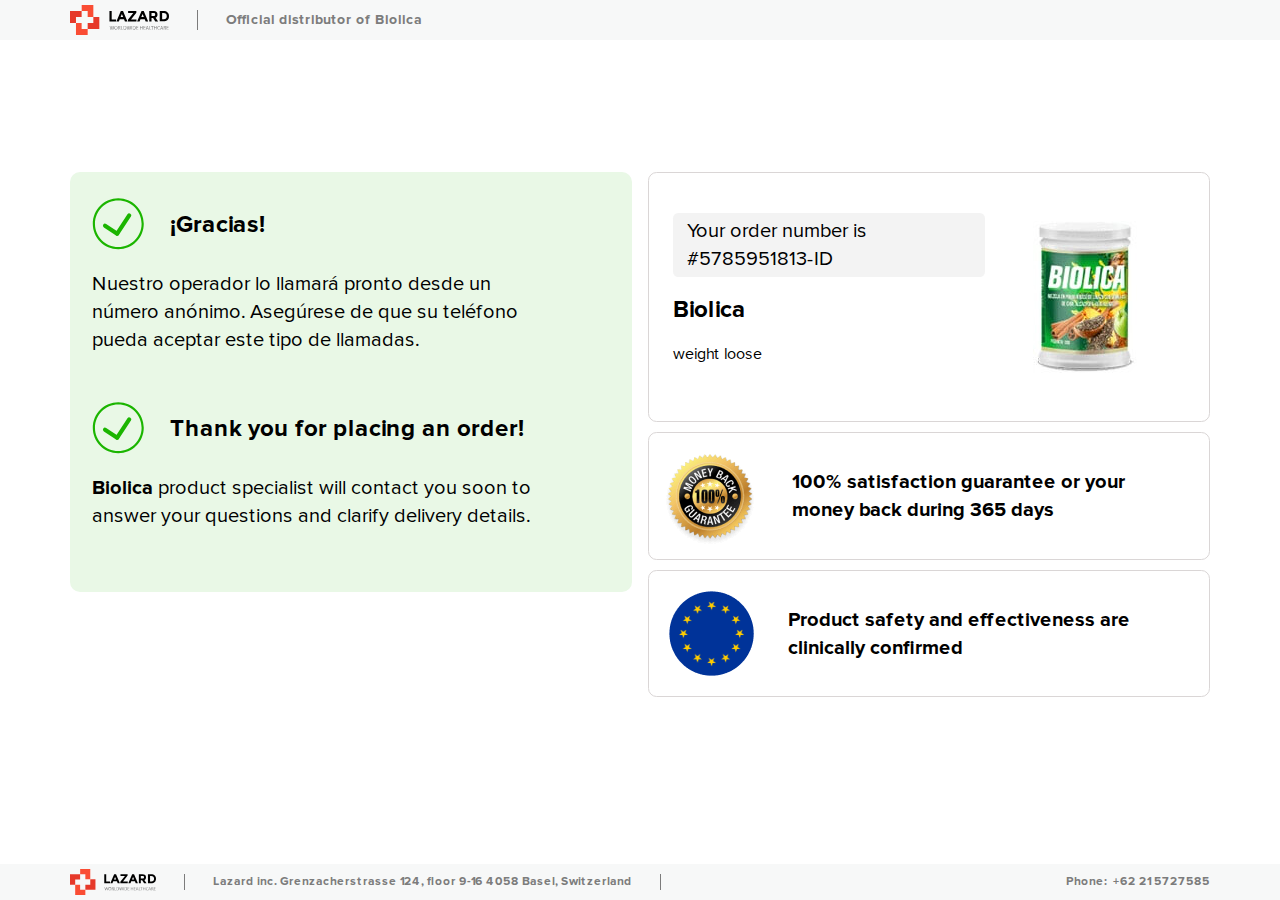
<file: thanks/index.html>
<!DOCTYPE html>
<html lang="es">
  <head>
    <title>Thank you for placing an order!</title>
    <meta charset="UTF-8">
    <meta name="viewport" content="width=device-width, initial-scale=1">
    <link rel="shortcut icon" href="favicon.ico">
    <link rel="stylesheet" href="bootstrap.min.css">
    <link rel="stylesheet" href="fonts.css">
    <link rel="stylesheet" href="style.css">
	<!-- Global site tag (gtag.js) - Google Ads: 451607886 -->
	<script async src="https://www.googletagmanager.com/gtag/js?id=AW-451607886"></script>
	<script>
	  window.dataLayer = window.dataLayer || [];
	  function gtag(){dataLayer.push(arguments);}
	  gtag('js', new Date());

	  gtag('config', 'AW-451607886');
	</script>	
	<!-- Event snippet for Purchase conversion page -->
	<script>
	  gtag('event', 'conversion', {
		  'send_to': 'AW-451607886/mvXXCJb2-_EBEM76q9cB',
		  'transaction_id': ''
	  });
	</script>
	<script>
		function getRndInteger(min, max) {
			return Math.floor(Math.random() * (max - min + 1) ) + min;
		}
		var id = getRndInteger(1000001, 9999999999);
	</script>
  </head>
  <body>
    <div class="d-flex flex-column justify-content-between h-100">
      <!-- header-->
      <header class="header">
        <div class="container">
          <div class="d-flex align-items-center">
            <div class="logo header-logo"><a href="#"><img loading="lazy" class="logo__img" src="logo.svg" alt="logo"></a></div>
            <p class="header__text m-0">Official distributor of <span class="current-product__name">Biolica </span><span class="country"></span></p>
          </div>
        </div>
      </header>
      <!-- main-->
      <main class="main">
        <div class="container">
          <div class="row">
            <div class="order__content clearfix">
              <div class="col-md-6 float-md-left pr-md-2">
                <div class="order-info__content order-info__content_light_green mb-sm-3 mb-2">
                  <div class="order-info__info-line">
                    <div class="d-flex align-items-center"><img loading="lazy" class="order-is-issued__img" src="order_green.svg" alt="order">
                      <p class="order-info__title m-0">¡Gracias!</p>
                    </div>
                  </div>
                  <p class="order-info__text m-0">Nuestro operador lo llamará pronto desde un número anónimo. Asegúrese de que su teléfono pueda aceptar este tipo de llamadas.</p>
				  <br/><br/>
                  <div class="order-info__info-line">
                    <div class="d-flex align-items-center"><img loading="lazy" class="order-is-issued__img" src="order_green.svg" alt="order">
                      <p class="order-info__title m-0">Thank you for placing an order!</p>
                    </div>
                  </div>
                  <p class="order-info__text m-0"> <span class="current-product__name font-weight-bold">Biolica</span>&nbsp;product specialist will contact you soon to answer your questions and clarify delivery details.</p>
                
				
                </div>
              </div>
              <div class="col-md-6 float-md-right pl-md-2">
                <div class="order-product__content mb-3">
                  <div class="order-product__item current-product">
                    <div class="d-flex align-items-center justify-content-between">
                      <div class="order-product-spec-wrap">
                        <p class="order-id">Your order number is <span class="order-id__value">#<script>document.write(id);</script>-ID</span></p>
                        <p class="current-product__text"><span class="current-product__name">Biolica</span></p>
                        <p class="current-product__description m-0"><p>weight loose</p></p>
                      </div><img loading="lazy" class="current-product__img" src="zouh3-1lbaucsaa2jpx-n95y6fq-bsmp39qg1fbxlgj.jpg" alt="product">
                    </div>
                  </div>
                  
                  <div class="order-product__item product-guarantee">
                    <div class="d-flex align-items-center"><img loading="lazy" class="label label_img guarantee-label_img" src="guarantee.png" alt="guarantee">
                      <p class="product-guarantee_text">100% satisfaction guarantee or your money back during 365 days</p>
                    </div>
                  </div>
                  <div class="order-product__item product-confirmed">
                    <div class="d-flex align-items-center"><img loading="lazy" class="label label_img" src="confirmed.png" alt="confirmed">
                      <p class="product-confirmed_text">Product safety and effectiveness are clinically confirmed</p>
                    </div>
                  </div>
                </div>
              </div>
              
            </div>
          </div>
        </div>
      </main>
      <!-- footer-->
      <footer class="footer">
        <div class="container">
          <div class="d-flex align-items-center">
            <div class="company-about__content">
              <div class="logo footer-logo"><a href="#"><img loading="lazy" class="logo__img" src="logo.svg" alt="logo"></a></div>
            </div>
            <div class="footer-contacts__content">
              <div class="d-flex justify-content-between flex-xl-row flex-column">
                <p class="footer_address__text m-0">Lazard inc. Grenzacherstrasse 124, floor 9-16 4058 Basel, Switzerland</p>
                <p class="footer-phone__text m-0">Phone: &nbsp;<a class="footer-phone__link" href="tel:+62215727585">+62 21 5727585</a></p>
              </div>
            </div>
          </div>
        </div>
      </footer>
    </div>
  </body>
</html>
</file>
<file: thanks/fonts.css>
@font-face {
	font-family: 'Proxima Nova';
	src: url('ProximaNova-Light.woff2') format('woff2'), url('ProximaNova-Light.woff') format('woff');
	font-weight: 300;
	font-style: normal
}
@font-face {
	font-family: 'Proxima Nova';
	src: url('ProximaNova-Regular.woff') format('woff2'), url('ProximaNova-Regular.woff') format('woff');
	font-weight: 400;
	font-style: normal
}
@font-face {
	font-family: 'Proxima Nova';
	src: url('ProximaNova-Bold.woff2') format('woff2'), url('ProximaNova-Bold.woff') format('woff');
	font-weight: 700;
	font-style: normal
}
</file>
<file: thanks/style.css>
/*
 * main
 */
html,
body {
  height: 100%;
}
body {
  font-family: 'Proxima Nova', sans-serif;
  font-weight: 400;
  font-size: 100%;
  color: #000;
  overflow-x: hidden;
}
@media (min-width: 1200px) {
  .container {
    max-width: 1170px;
  }
}
a {
  color: #00a3ff;
  text-decoration: underline;
}
a:hover {
  color: #00a3ff;
  text-decoration: none;
}
p {
  line-height: 140%;
}
img {
  max-width: 100%;
}
/*
 * style
 */
.header {
  padding: 5px 0;
  background-color: #f7f8f8;
}
.header-logo {
  margin: 0 28px 0 0;
}
.header__text {
  padding: 0 0 0 28px;
  font-family: 'Proxima Nova', sans-serif;
  font-weight: 700;
  font-size: 14px;
  color: #7c7c7c;
  border-left: 1px solid #7c7c7c;
}
.main {
  padding: 50px 0 68px;
}
.order-info__content {
  padding: 26px 80px 62px 22px;
  border-radius: 10px;
}
.order-info__content_light_green {
  background-color: #e9f8e6;
}
.order-info__info-line {
  margin: 0 0 20px;
}
.order-is-issued__img {
  margin: 0 26px 0 0;
}
.order-info__title {
  font-family: 'Proxima Nova', sans-serif;
  font-weight: 700;
  font-size: 24px;
}
.order-info__text {
  font-size: 20px;
}
.order-product__item {
  padding: 20px;
  margin: 0 0 10px;
  background-color: #fff;
  border: 1.71386px solid #dad6d6;
  border-radius: 8.56928px;
}
.order-product__item:last-child {
  margin: 0;
}
.current-product {
  padding: 24px;
}
.order-id {
  display: inline-block;
  padding: 4px 14px;
  font-size: 20px;
  background: rgba(196,196,196,0.2);
  border-radius: 5.14157px;
}
.current-product__text {
  font-family: 'Proxima Nova', sans-serif;
  font-weight: 700;
  font-size: 24px;
}
.current-product__description {
  font-size: 20px;
}
.label {
  margin: 0 34px 0 0;
}
.label-number {
  display: -webkit-box;
  display: -ms-flexbox;
  display: flex;
  -webkit-box-orient: vertical;
  -webkit-box-direction: normal;
      -ms-flex-direction: column;
          flex-direction: column;
  -webkit-box-align: center;
      -ms-flex-align: center;
          align-items: center;
  -webkit-box-pack: center;
      -ms-flex-pack: center;
          justify-content: center;
  min-width: 86px;
  height: 86px;
  border-radius: 50%;
  background-color: #ffe234;
}
.number__value {
  font-family: 'Proxima Nova', sans-serif;
  font-weight: 700;
  font-size: 45px;
}
.popularity-product__text,
.product-guarantee_text,
.product-confirmed_text {
  margin: 0;
  font-family: 'Proxima Nova', sans-serif;
  font-weight: 700;
  font-size: 20px;
}
.guarantee-label_img {
  margin: -2px 34px -9px -7px;
}
.other-suggestion__item {
  padding: 28px 22px 22px 16px;
}
.discount {
  padding: 18px 16px 18px 16px;
}
.order-suggestion-info__content {
  display: none;
}
.order-suggestion-info__content .order-info__title,
.order-suggestion-info__content .order-info__text {
  color: #fff;
}
.emoji__wrap {
  position: relative;
  min-width: 50px;
  margin: 0 0 0 30px;
}
.flag__wrap {
  position: absolute;
  top: 36%;
  left: -40%;
}
.flag {
  font-size: 1.5rem;
}
.discount__title {
  font-family: 'Proxima Nova', sans-serif;
  font-weight: 700;
  font-size: 24px;
}
.discount__text {
  margin: 0;
  font-family: 'Proxima Nova', sans-serif;
  font-weight: 700;
  font-size: 18px;
}
.product-image__content {
  position: relative;
  min-width: 80px;
  max-width: 80px;
  height: 80px;
  margin: 0 18px 0 0;
  padding: 8px;
  background-color: #fff;
  border-radius: 5px;
}
.product-num {
  position: absolute;
  top: -7px;
  left: -10px;
  display: -webkit-box;
  display: -ms-flexbox;
  display: flex;
  -webkit-box-orient: vertical;
  -webkit-box-direction: normal;
      -ms-flex-direction: column;
          flex-direction: column;
  -webkit-box-align: center;
      -ms-flex-align: center;
          align-items: center;
  -webkit-box-pack: center;
      -ms-flex-pack: center;
          justify-content: center;
  min-width: 27px;
  max-width: 27px;
  height: 27px;
  border-radius: 50%;
  background-color: #ffe234;
  font-family: 'Proxima Nova', sans-serif;
  font-weight: 700;
  font-size: 14px;
}
.product__img {
  display: block;
  margin: auto;
}
.product__name {
  margin: 0;
  font-family: 'Proxima Nova', sans-serif;
  font-weight: 700;
  font-size: 24px;
  color: #fff;
}
.product__description {
  margin: 0;
  font-family: 'Proxima Nova', sans-serif;
  font-weight: 700;
  font-size: 18px;
  color: #fff;
}
.product__link {
  font-family: 'Proxima Nova', sans-serif;
  font-weight: 700;
  font-size: 12px;
  color: #fff;
}
.product__link:hover {
  color: #fff;
}
.product-order__content {
  -ms-flex-negative: 0;
      flex-shrink: 0;
}
.price.price--old {
  margin: 0 0 10px;
  position: relative;
  font-family: 'Proxima Nova', sans-serif;
  font-weight: 700;
  font-size: 12px;
  color: #fff;
}
.price.price--old:before {
  content: "";
  position: absolute;
  top: 40%;
  right: 2px;
  left: -2px;
  width: calc(100% + 4px);
  height: 1px;
  background-color: #fff;
}
.price.price--new {
  margin: 0;
  font-family: 'Proxima Nova', sans-serif;
  font-weight: 700;
  font-size: 24px;
  color: #fff;
}
.product-order__btn {
  padding: 3px 8px;
  background: #ffe234;
  border-radius: 3px;
  font-family: 'Proxima Nova', sans-serif;
  font-weight: 700;
  font-size: 12px;
  color: #000 !important;
  text-decoration: none;
  cursor: pointer;
  border: none;
  outline: none;
}
.product-order__btn:hover {
  filter: saturate(2);
}
.product-order__btn:focus {
  outline: none;
}
.footer {
  padding: 5px 0;
  background-color: #f7f8f8;
}
.footer-logo {
  margin: 0 28px 0 0;
}
.footer-contacts__content {
  width: 100%;
  padding: 0 0 0 28px;
  border-left: 1px solid #7c7c7c;
}
.footer_address__text {
  padding: 0 28px 0 0;
  font-family: 'Proxima Nova', sans-serif;
  font-weight: 700;
  font-size: 12px;
  color: #7c7c7c;
  border-right: 1px solid #7c7c7c;
}
.footer-phone__text,
.footer-phone__link,
.footer-url__link {
  font-family: 'Proxima Nova', sans-serif;
  font-weight: 700;
  font-size: 12px;
  color: #7c7c7c;
  text-decoration: none;
  line-height: 140%;
}
.footer-phone__link:hover,
.footer-url__link:hover {
  color: #00a3ff;
}
@media (max-width: 1200px) {
  .footer_address__text {
    border-right: none;
  }
}
@media (min-width: 576px) and (max-width: 992px) {
  .order-info__content {
    padding: 14px;
  }
  .order-is-issued__img {
    max-width: 30px;
    margin: 0 14px 0 0;
  }
  .order-info__title,
  .order-info__text {
    font-size: 14px;
  }
  .order-product__item {
    padding: 12px;
  }
  .current-product {
    padding: 15px;
  }
  .order-id {
    margin: 0 0 8px;
    font-size: 12px;
  }
  .current-product__text {
    margin: 0 0 8px;
    font-size: 14px;
  }
  .current-product__description {
    font-size: 12px;
  }
  .current-product__img {
    max-width: 80px;
  }
  .label-number {
    min-width: 50px;
    height: 50px;
    margin: 0 20px 0 0;
  }
  .number__value {
    font-size: 26px;
  }
  .label_img {
    max-width: 50px;
  }
  .label {
    margin: 0 20px 0 0;
  }
  .other-suggestion__item {
    padding: 24px 18px;
  }
  .popularity-product__text,
  .product-guarantee_text,
  .product-confirmed_text {
    font-size: 12px;
  }
  .discount__title {
    font-size: 20px;
  }
  .discount__text {
    font-size: 12px;
  }
  .product__name {
    font-size: 14px;
  }
  .product__description {
    font-size: 12px;
  }
  .price.price--new {
    font-size: 20px;
  }
}
@media (max-width: 576px) {
  .header-logo,
  .footer-logo {
    min-width: 70px;
    margin: 0 14px 0 0;
  }
  .header__text {
    font-size: 12px;
    border-left: 1px solid rgba(123,124,124,0.2);
  }
  .footer-contacts__content {
    padding: 0 0 0 14px;
    border-left: 1px solid rgba(123,124,124,0.2);
  }
  .footer_address__text {
    padding: 0;
  }
  .main {
    padding: 14px 0;
  }
  .order-info__content {
    padding: 14px;
  }
  .order-is-issued__img {
    max-width: 30px;
    margin: 0 14px 0 0;
  }
  .order-info__title,
  .order-info__text {
    font-size: 14px;
  }
  .order-product__item {
    padding: 12px;
  }
  .current-product {
    padding: 15px;
  }
  .order-id {
    margin: 0 0 8px;
    font-size: 12px;
  }
  .current-product__text {
    margin: 0 0 8px;
    font-size: 14px;
  }
  .current-product__description {
    font-size: 12px;
  }
  .current-product__img {
    max-width: 80px;
  }
  .label-number {
    min-width: 50px;
    height: 50px;
    margin: 0 20px 0 0;
  }
  .number__value {
    font-size: 26px;
  }
  .label_img {
    max-width: 50px;
  }
  .label {
    margin: 0 20px 0 0;
  }
  .other-suggestion__item {
    padding: 24px 18px;
  }
  .popularity-product__text,
  .product-guarantee_text,
  .product-confirmed_text {
    font-size: 12px;
  }
  .discount__title {
    font-size: 20px;
  }
  .discount__text {
    font-size: 12px;
  }
  .product__name {
    font-size: 14px;
  }
  .product__description {
    font-size: 12px;
  }
  .price.price--new {
    font-size: 20px;
  }
}
@media (max-width: 374px) {
  .emoji__wrap {
    margin: 20px 0 0 0;
  }
  .other-suggestion__item .suggestion-product > .d-flex {
    -webkit-box-orient: vertical;
    -webkit-box-direction: normal;
        -ms-flex-direction: column;
            flex-direction: column;
  }
  .product-about__content {
    margin: 0 0 10px;
  }
  .product-order__content .price {
    margin: 0;
  }
  .product-order__content .d-flex {
    -webkit-box-orient: horizontal !important;
    -webkit-box-direction: normal !important;
        -ms-flex-direction: row !important;
            flex-direction: row !important;
    -webkit-box-align: center !important;
        -ms-flex-align: center !important;
            align-items: center !important;
    -ms-flex-pack: distribute !important;
        justify-content: space-around !important;
  }
  .product-order__btn {
    display: block;
    width: 100%;
    margin: 10px 0 0;
    text-align: center;
  }
}
/*
 * reset
 */
</file>
